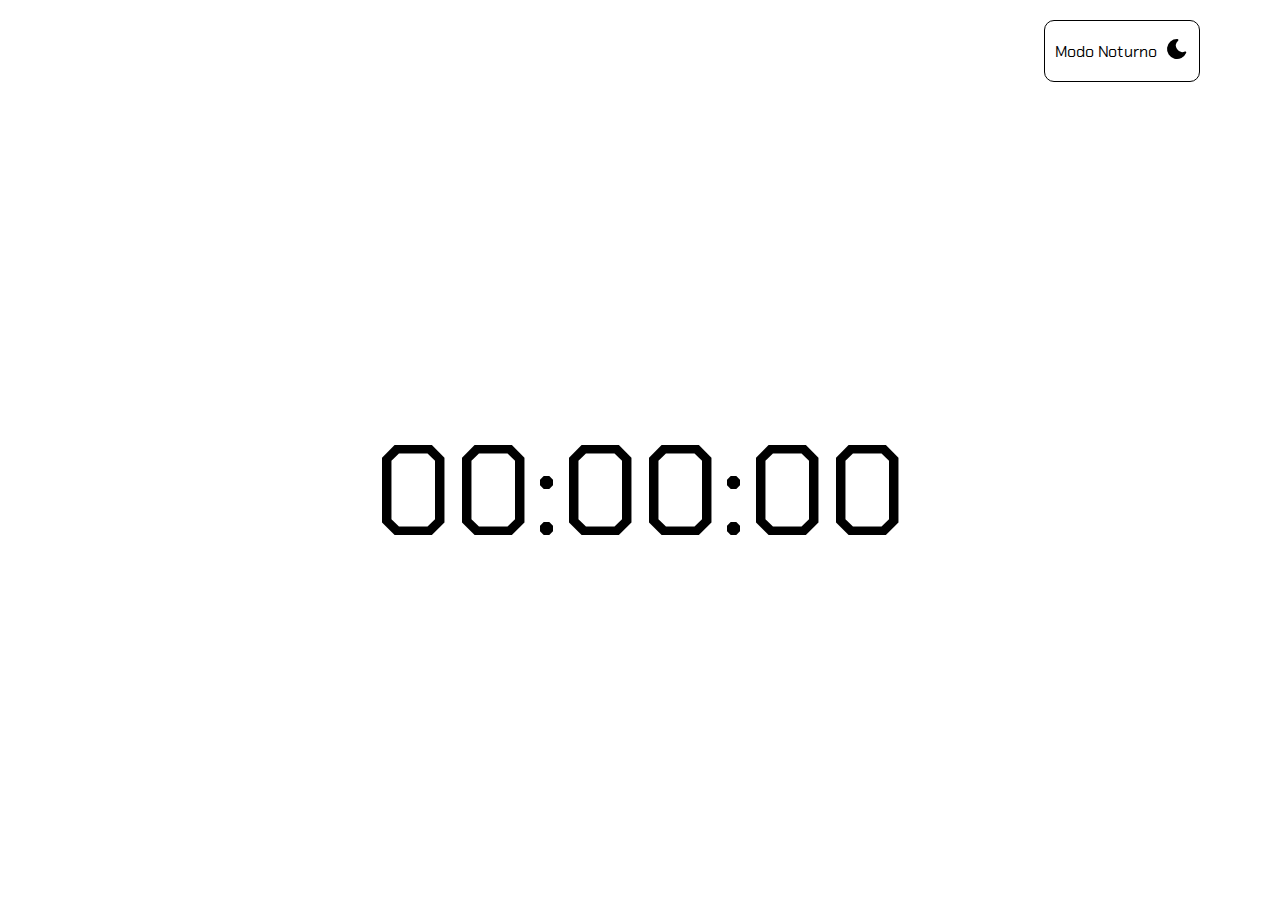
<file: cronometro/index.html>
<!DOCTYPE html>
<html lang="pt-br">
<head>
    <meta charset="UTF-8">
    <meta http-equiv="X-UA-Compatible" content="IE=edge">
    <meta name="viewport" content="width=device-width, initial-scale=1.0">
    <link rel="preconnect" href="https://fonts.googleapis.com">
    <link rel="preconnect" href="https://fonts.gstatic.com" crossorigin>
    <link href="https://fonts.googleapis.com/css2?family=Chakra+Petch:wght@500;700&display=swap" rel="stylesheet">
    <link rel="stylesheet" href="style.css">
    <title>Cronometro</title>
</head>
<body>
    <div id="container" class="">
        <div id="btn-modo-noturno">
            <span>Modo Noturno</span>
            <span id="icone-ligar">
                <svg xmlns="http://www.w3.org/2000/svg" class="icon icon-tabler icon-tabler-moon-filled" width="24" height="24" viewBox="0 0 24 24" stroke-width="2" stroke="currentColor" fill="none" stroke-linecap="round" stroke-linejoin="round">
                    <path stroke="none" d="M0 0h24v24H0z" fill="none"></path>
                    <path d="M12 1.992a10 10 0 1 0 9.236 13.838c.341 -.82 -.476 -1.644 -1.298 -1.31a6.5 6.5 0 0 1 -6.864 -10.787l.077 -.08c.551 -.63 .113 -1.653 -.758 -1.653h-.266l-.068 -.006l-.06 -.002z" stroke-width="0" fill="currentColor"></path>
                </svg>
            </span>
            <span id="icone-desligar" class="invisivel">
                <svg xmlns="http://www.w3.org/2000/svg" class="icon icon-tabler icon-tabler-moon-off" width="24" height="24" viewBox="0 0 24 24" stroke-width="2" stroke="currentColor" fill="none" stroke-linecap="round" stroke-linejoin="round">
                    <path stroke="none" d="M0 0h24v24H0z" fill="none"></path>
                    <path d="M7.962 3.949a8.97 8.97 0 0 1 4.038 -.957v.008h.393a7.478 7.478 0 0 0 -2.07 3.308m-.141 3.84c.186 .823 .514 1.626 .989 2.373a7.49 7.49 0 0 0 4.586 3.268m3.893 -.11c.223 -.067 .444 -.144 .663 -.233a9.088 9.088 0 0 1 -.274 .597m-1.695 2.337a9 9 0 0 1 -12.71 -12.749"></path>
                    <path d="M3 3l18 18"></path>
                 </svg>
            </span>
        </div>
        <div id="cronometro">
            <span>00:00:00</span>
        </div>
    </div>
    <script src="index.js"></script>
</body>
</html>
</file>
<file: cronometro/style.css>
body{
    margin: 0px;
    font-family: 'Chakra Petch', sans-serif;
}

#container{
    display: flex;
    justify-content: flex-end;
    flex-wrap: wrap;
    height: 100vh;
    padding: 0px 80px;
    transition: background-color 0.4s ease-in-out;
}

#cronometro{
    display: flex;
    justify-content: center;
    font-size: 8em;
    width: 100vw;
}


#btn-modo-noturno{
    display: flex;
    justify-content: flex-end;
    align-items: center;
    column-gap:8px;
    height: 60px;
    border: 1px solid;
    border-radius: 10px;
    padding: 0px 10px;
    cursor: pointer;
    margin-top: 20px;
    transition: all 0.5s;
}



#btn-modo-noturno:hover{
    color:#fff;
    background-color: #000;
}

.modo-noturno{
    color:#ffffff;
    background-color: #000000;
}

.invisivel{
    display: none;
}
</file>
